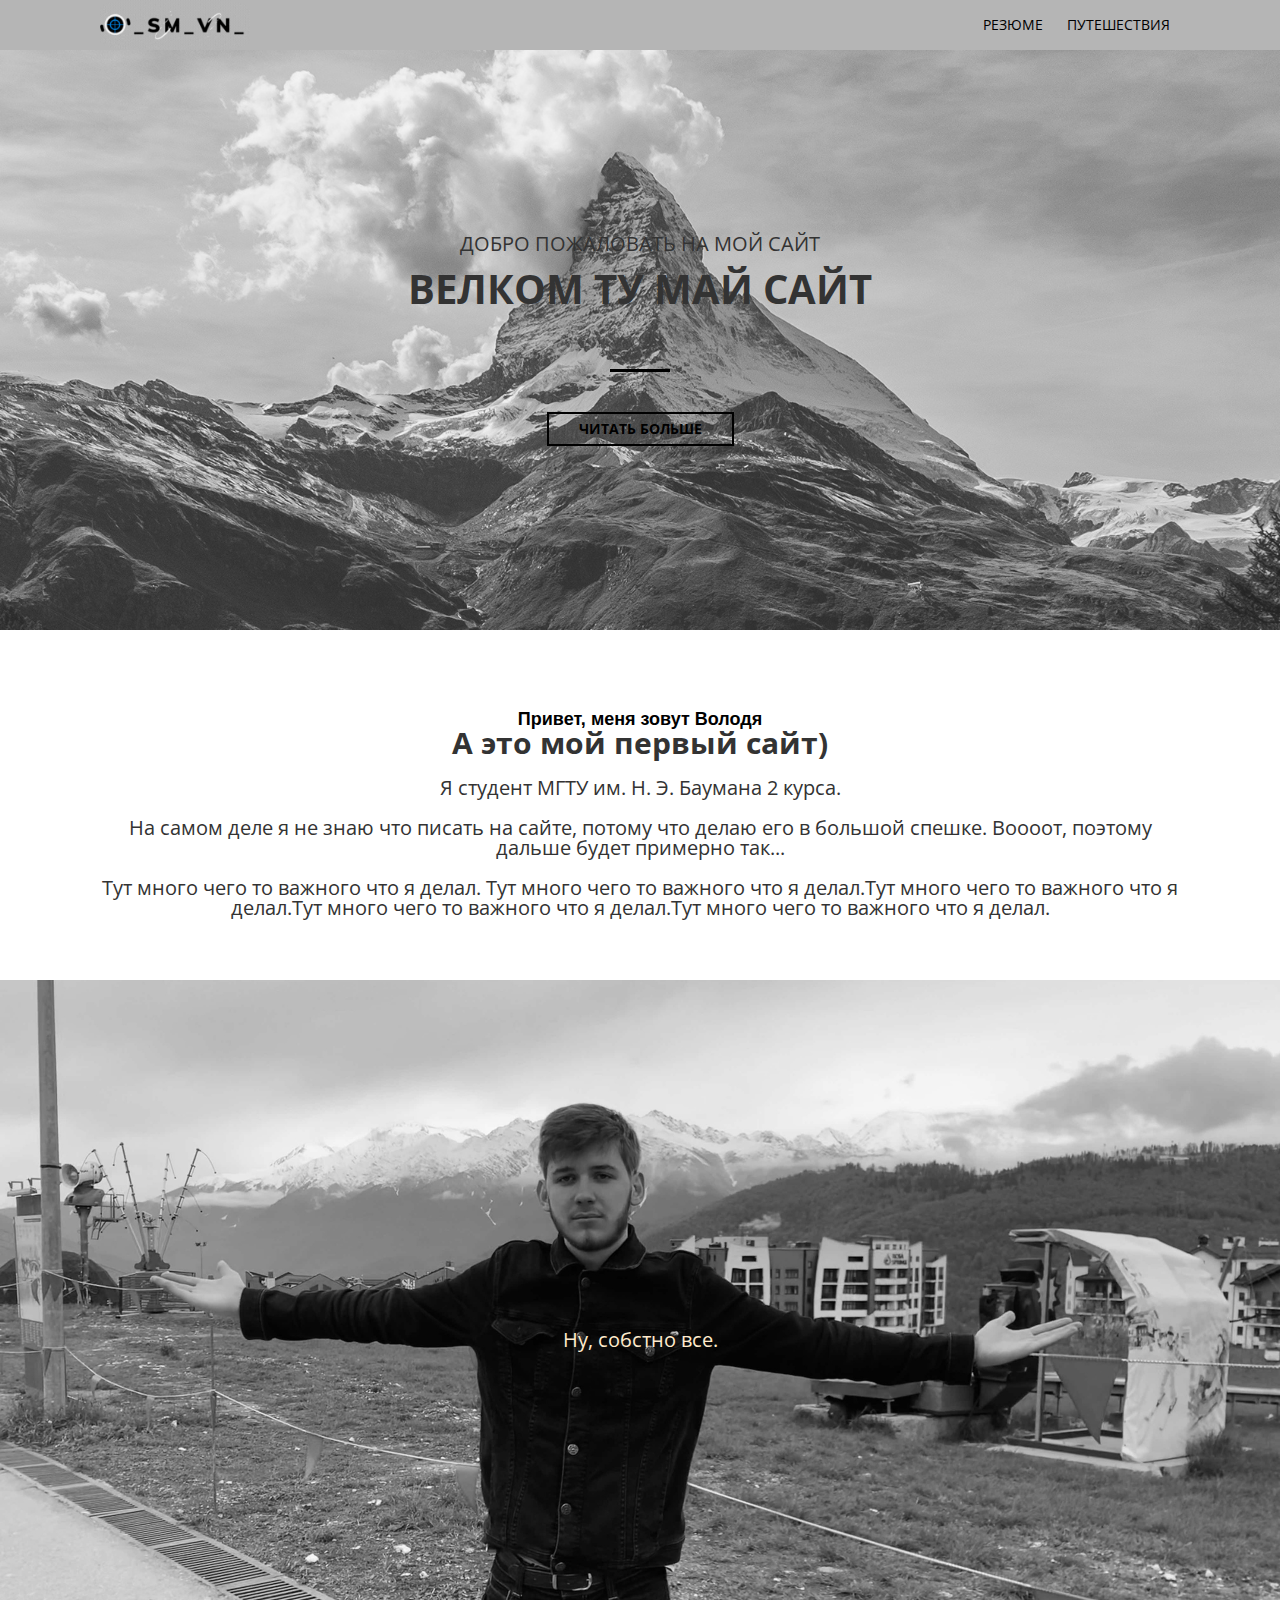
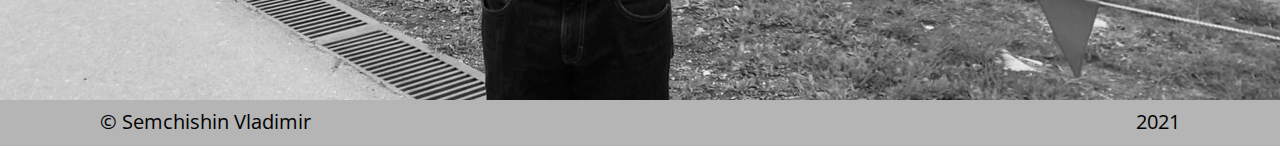
<file: index.html>
<! doctype html>
<html lang="ru">
<head>
    <meta charset="utf-8">
    <link href="" rel="stylesheet">
    <link rel = "preconnect" href = "https://fonts.gstatic.com">
    <link rel="preconnect" href="https://fonts.gstatic.com">
    <link href="https://fonts.googleapis.com/css2?family=Open+Sans:ital,wght@0,300;0,600;1,300&display=swap" rel="stylesheet">
     <link rel="stylesheet" href="style.css">
    <title>Мой сайт</title>
</head>

<body >
<header class="header">
    <div class="container">
        <div class="header__inner">
            <a href="https://www.instagram.com/_sm_vn_/?hl=ru" target="_blank">
            <img class="header__logo" src="Logo .gif">
            </a>
            <nav class="nav">

                <a class="nav__link" href="Резюме.html">Резюме</a>
                <a class="nav__link" href="trevel.html">Путешествия</a>

            </nav>
        </div>

    </div>
</header>

<div class="intro">
    <div class="container">
        <div class="intro__inner">
            <h2 class="intro__suptitle">Добро пожаловать на мой СайТ</h2>
            <h1 class="intro__title">Велком ту май СайТ</h1>

            <a class="btn" href="read_more.html">Читать больше</a>
        </div>
    </div>
</div>

<section class="section">
    <div class="container">
        <div class="section__header">
            <h3 class="section__suptitle">Привет, меня зовут Володя</h3>
            <h2 lass="section__title">А это мой первый сайт)</h2>

            <div class="text">
                <p>Я студент МГТУ им. Н. Э. Баумана 2 курса.</p>
                <p>На самом деле я не знаю что писать на сайте, потому что делаю его в большой спешке. Воооот, поэтому дальше будет примерно так...</p>
                <p>Тут много чего то важного что я делал. Тут много чего то важного что я делал.Тут много чего то важного что я делал.Тут много чего то важного что я делал.Тут много чего то важного что я делал.</p>
            </div>

        </div>
</section>
<div class="photo_text">
    <div class="photo_text_container">
        Ну, собстно все.
    </div>
</div>
<footer class="page-footer">
    <div class="container">
      <p>© Semchishin Vladimir</p>
      <p>2021</p>
    </div>
</footer>
</body>
</html>
</file>
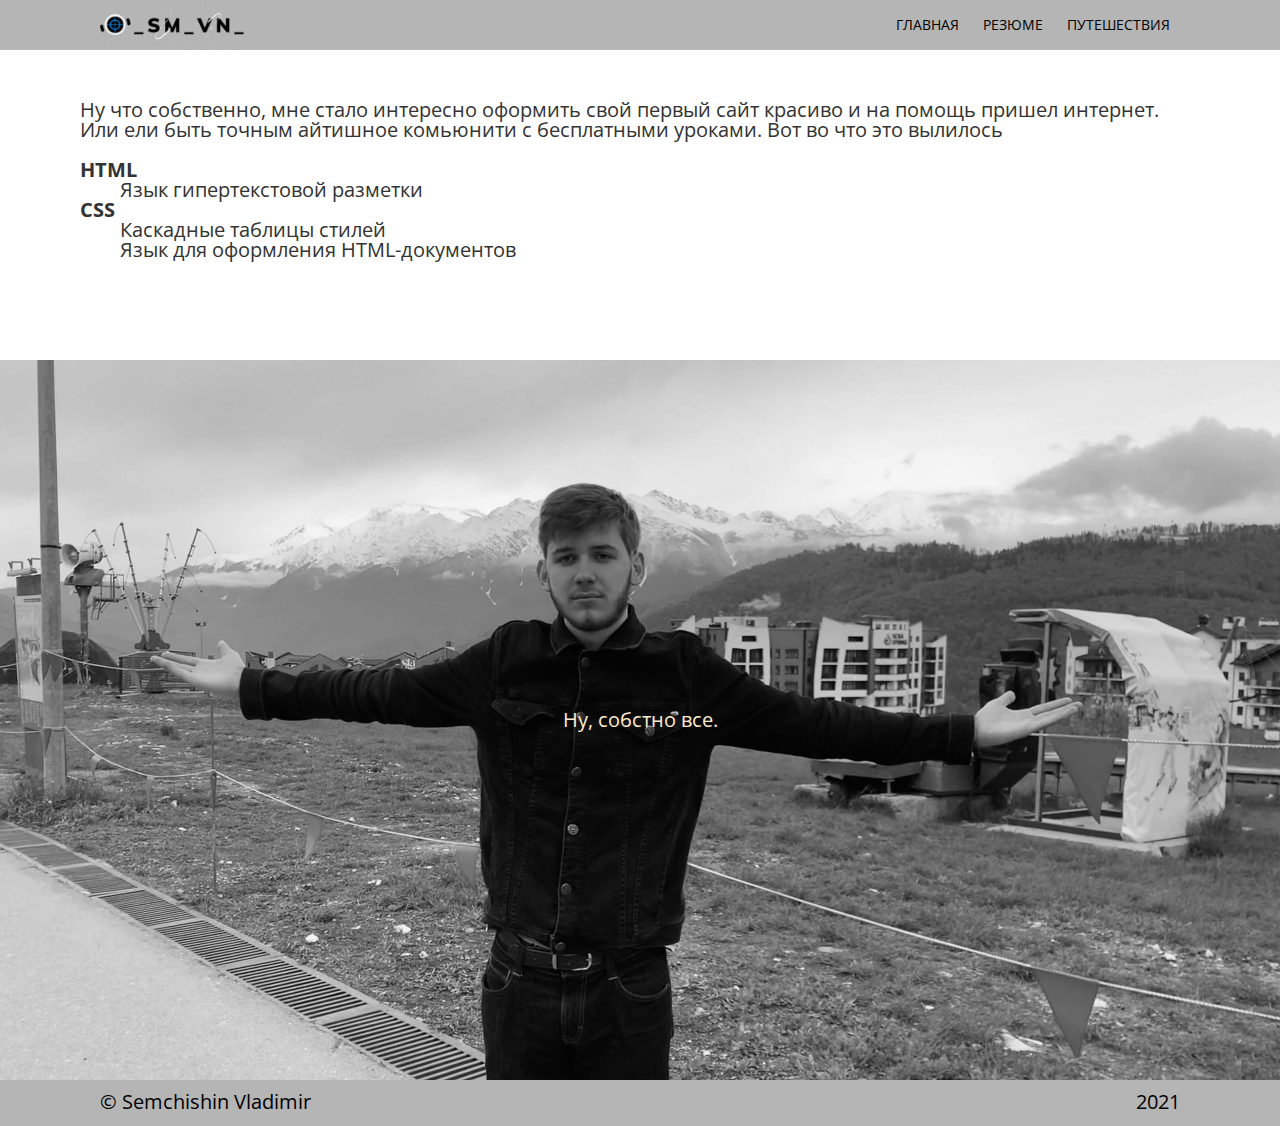
<file: read_more.html>
<! doctype html>
<html lang="ru">
<head>
    <meta charset="utf-8">
    <link href="" rel="stylesheet">
    <link rel = "preconnect" href = "https://fonts.gstatic.com">
    <link rel="preconnect" href="https://fonts.gstatic.com">
    <link href="https://fonts.googleapis.com/css2?family=Open+Sans:ital,wght@0,300;0,600;1,300&display=swap" rel="stylesheet">
     <link rel="stylesheet" href="read.css">
    <title>Большее</title>
</head>
<body>
    <header class="header">
        <div class="container">
            <div class="header__inner">
                <a href="https://www.instagram.com/_sm_vn_/?hl=ru" target="_blank">
                <img class="header__logo" src="Logo .gif">
                </a>
                <nav class="nav">
                    <a class="nav__link" href="index.html">Главная</a>
                    <a class="nav__link" href="Резюме.html">Резюме</a>
                    <a class="nav__link" href="trevel.html">Путешествия</a>

                </nav>
            </div>

        </div>
    </header>
</body>
<div class="section">
    <div class="write">
        <p>Ну что собственно, мне стало интересно оформить свой первый сайт красиво и на помощь пришел интернет. Или ели быть точным айтишное комьюнити с бесплатными уроками. Вот во что это вылилось</p>
        <dl>
            <dt><b>HTML</b></dt>
            <dd>Язык гипертекстовой разметки</dd>
            <dt><b>CSS</b></dt>
            <dd>Каскадные таблицы стилей</dd>
            <dd>Язык для оформления HTML-документов</dd>
        </dl>
    </div>
</div>
<div class="photo_text">
    <div class="photo_text_container">
        Ну, собстно все.
    </div>
</div>
<footer class="page-footer">
    <div class="container">
      <p>© Semchishin Vladimir</p>
      <p>2021</p>
    </div>
</footer>
</html>
</file>
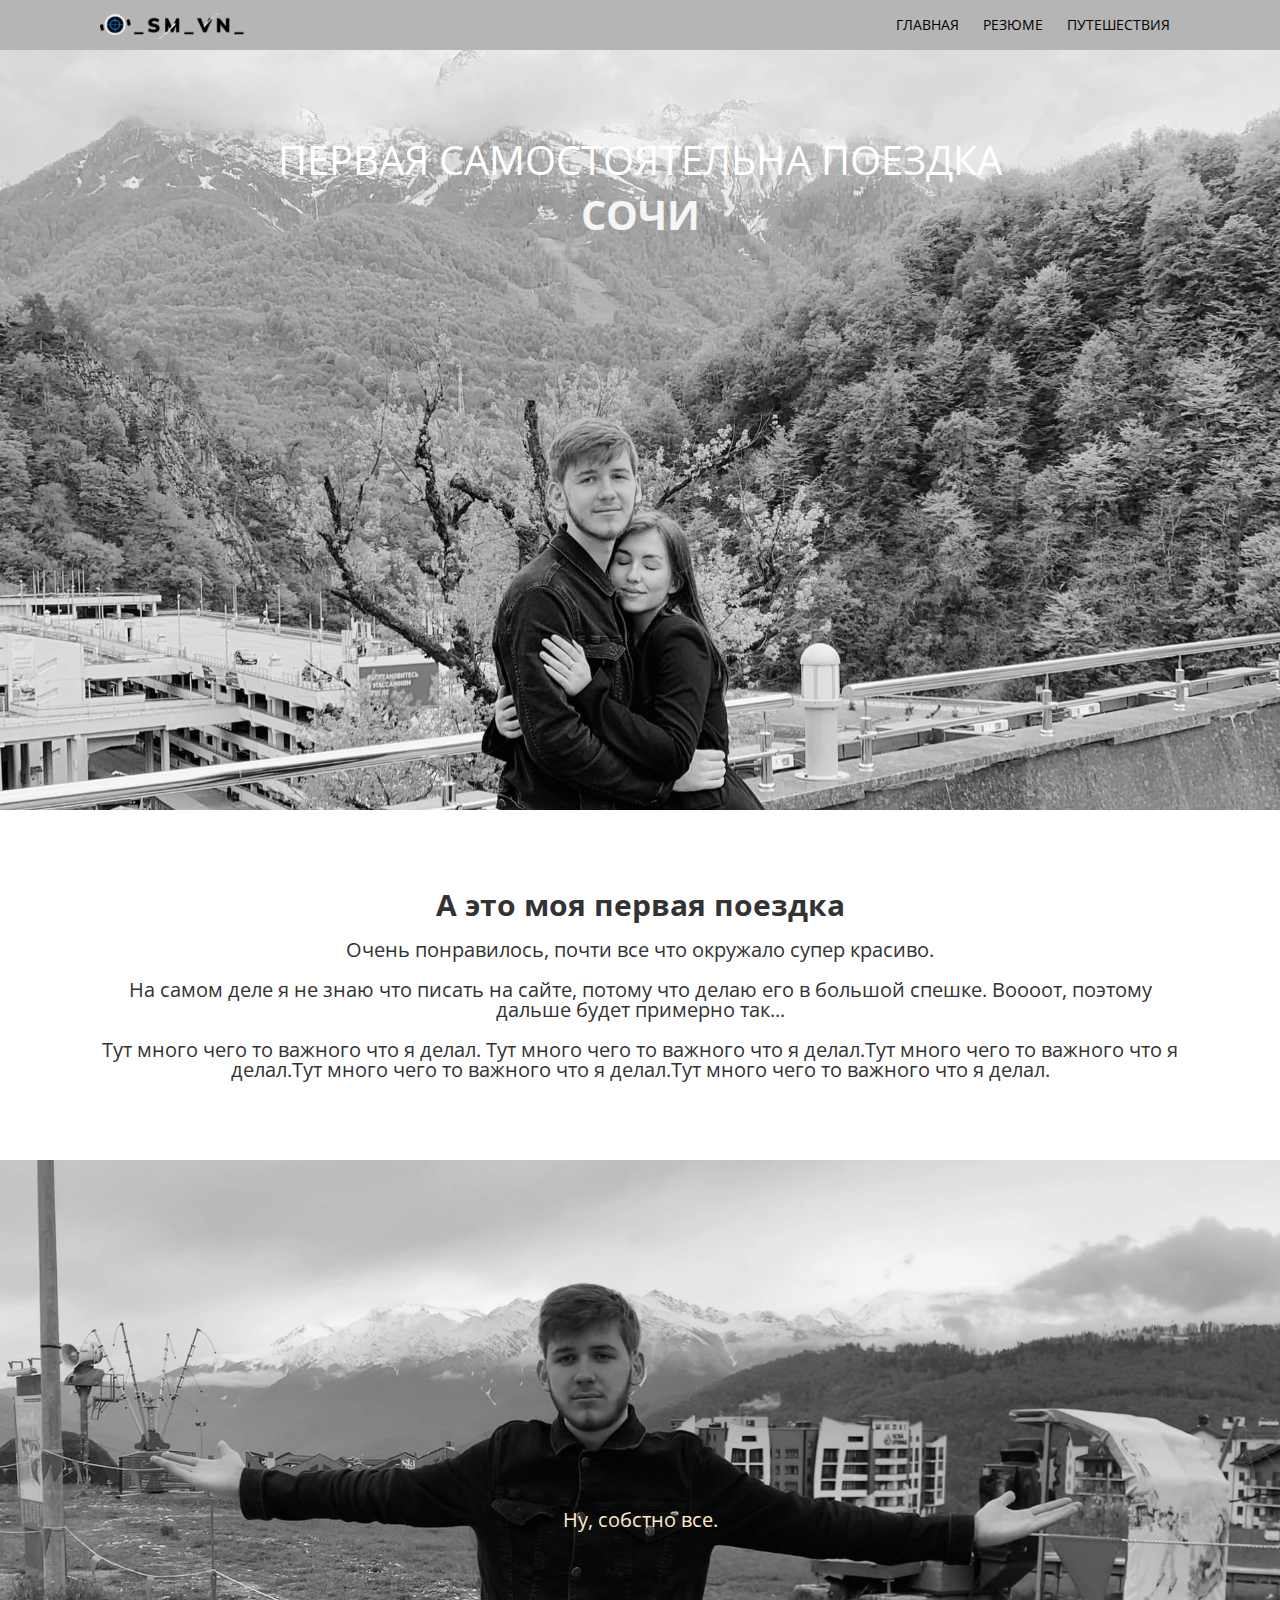
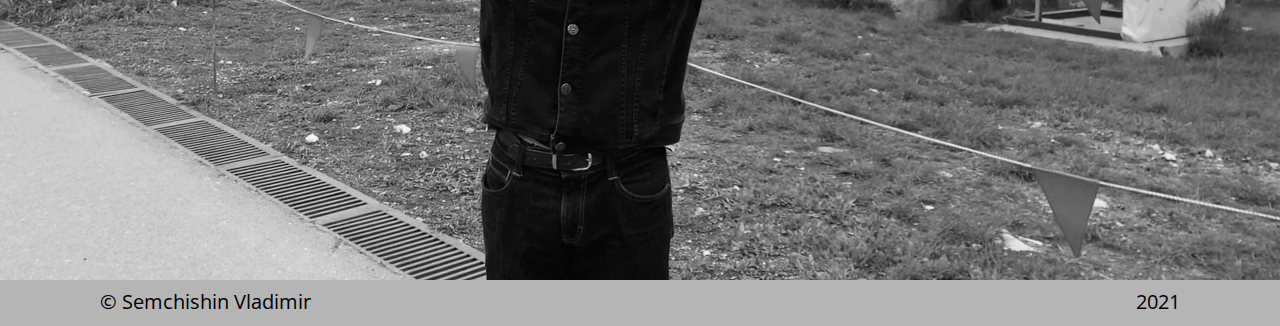
<file: trevel.html>
<! doctype html>
<html lang="ru">
<head>
    <meta charset="utf-8">
    <link href="" rel="stylesheet">
    <link rel = "preconnect" href = "https://fonts.gstatic.com">
    <link rel="preconnect" href="https://fonts.gstatic.com">
    <link href="https://fonts.googleapis.com/css2?family=Open+Sans:ital,wght@0,300;0,600;1,300&display=swap" rel="stylesheet">
     <link rel="stylesheet" href="trevel.css">
    <title>Мои путешествия</title>
</head>
<body>
    <header class="header">
        <div class="container">
            <div class="header__inner">
                <a href="https://www.instagram.com/_sm_vn_/?hl=ru" target="_blank">
                <img class="header__logo" src="Logo .gif">
                </a>
                <nav class="nav">
                    <a class="nav__link" href="index.html">Главная</a>
                    <a class="nav__link" href="Резюме.html">Резюме</a>
                    <a class="nav__link" href="trevel.html">Путешествия</a>

                </nav>
            </div>

        </div>
    </header>
</body>
<div class="intro">
    <div class="container">
        <div class="intro__inner">
            <h2 class="intro__suptitle">Первая самостоятельна поездка</h2>
            <h1 class="intro__title">СОЧИ</h1>
        </div>
    </div>
</div>
<section class="section">
    <div class="container">
        <div class="section__header">
            <h2 lass="section__title">А это моя первая поездка</h2>

            <div class="text">
                <p>Очень понравилось, почти все что окружало супер красиво.</p>
                <p>На самом деле я не знаю что писать на сайте, потому что делаю его в большой спешке. Воооот, поэтому дальше будет примерно так...</p>
                <p>Тут много чего то важного что я делал. Тут много чего то важного что я делал.Тут много чего то важного что я делал.Тут много чего то важного что я делал.Тут много чего то важного что я делал.</p>
            </div>

        </div>
</section>
<div class="photo_text">
    <div class="photo_text_container">
        Ну, собстно все.
    </div>
</div>
<footer class="page-footer">
    <div class="container">
      <p>© Semchishin Vladimir</p>
      <p>2021</p>
    </div>
</footer>
</html>
</file>
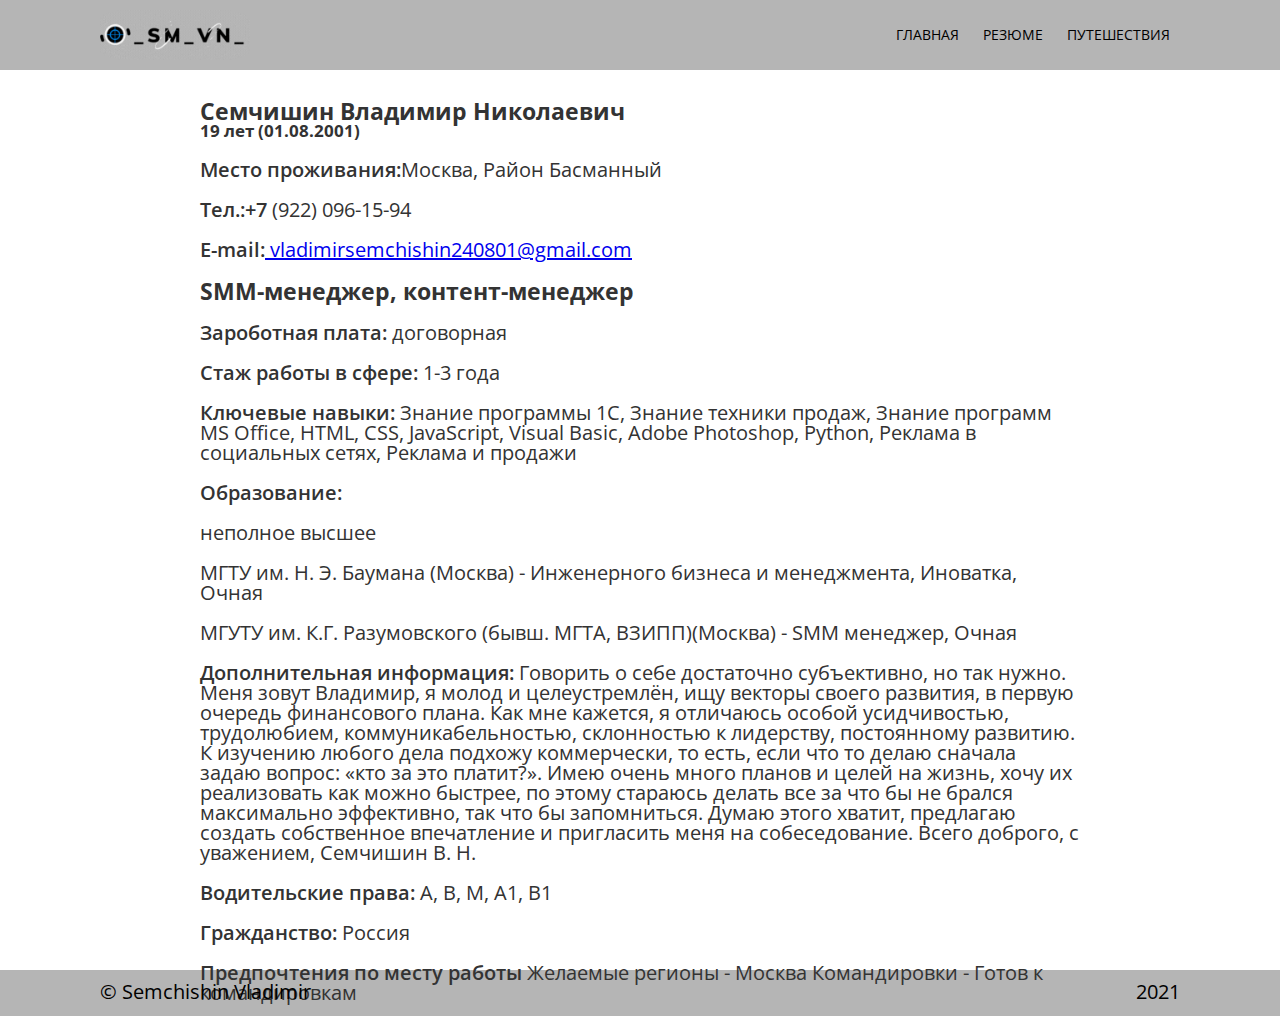
<file: Резюме.html>
<! doctype html>
<html lang="ru">
<head>
    <meta charset="utf-8">
    <link href="" rel="stylesheet">
    <link rel = "preconnect" href = "https://fonts.gstatic.com">
    <link rel="preconnect" href="https://fonts.gstatic.com">
    <link href="https://fonts.googleapis.com/css2?family=Open+Sans:ital,wght@0,300;0,600;1,300&display=swap" rel="stylesheet">
     <link rel="stylesheet" href="Резюме.css">
    <title>Мое резюме</title>
</head>
<body>
    <header class="header">
        <div class="container">
            <div class="header__inner">
                <a href="https://www.instagram.com/_sm_vn_/?hl=ru" target="_blank">
                <img class="header__logo" src="Logo .gif">
                </a>
                <nav class="nav">
                    <a class="nav__link" href="index.html">Главная</a>
                    <a class="nav__link" href="Резюме.html">Резюме</a>
                    <a class="nav__link" href="trevel.html">Путешествия</a>

                </nav>
            </div>

        </div>
    </header>

    <header>
        <div class="summary">
            <div class="summary_header">
                <div class="heading">
                    <h3>Семчишин Владимир Николаевич</h3>
                    <h5>19 лет (01.08.2001)</h5>
                </div>
                <div class="info">
                    <dl>
                        <p><span class="name_head">Место проживания:</span><span class="расшифровка">Москва, Район Басманный</span>
                        </p>
                        <p><dt><span class="name_head">Тел.:+7</span> <span class="расшифровка">(922) 096-15-94</span>
                        </p>
                        <p><span class="name_head">E-mail:</span><span class="расшифровка"><a href="vladimirsemchishin240801@gmail.com
                            "> vladimirsemchishin240801@gmail.com
                        </a></span>
                        </p>
                    </dl>
                </div>
                <div class="summary_name">
                    <h3>SMM-менеджер, контент-менеджер</h3>
                </div>
                <div class="osnova">
                    <p>
                        <span class="name_head">Зароботная плата:</span>
                        <span class="расшифровка">договорная</span>
                    </p>
                    <p>
                        <span class="name_head">Стаж работы
                            в сфере:</span>
                        <span class="расшифровка">1-3 года
                        </span>
                    </p>

                    <p>
                        <span class="name_head">Ключевые навыки:</span>
                        <span class="расшифровка">Знание программы 1С, Знание техники продаж, Знание программ MS Office, HTML,
                        CSS, JavaScript, Visual Basic, Adobe Photoshop, Python, Реклама в социальных сетях, Реклама и продажи</span>
                    </p>

                    <p>
                        <span class="name_head">Образование:</span>
                        <span class="расшифровка">

                        <p>неполное высшее</p>
                        <p>МГТУ им. Н. Э. Баумана (Москва) - Инженерного бизнеса и менеджмента, Иноватка, Очная </p>
                        <p>МГУТУ им. К.Г. Разумовского (бывш. МГТА, ВЗИПП)(Москва) - SMM менеджер, Очная</p>
                        </span>
                    </p>

                    <p>
                        <span class="name_head">Дополнительная
                            информация:</span>
                        <span class="расшифровка">Говорить о себе достаточно субъективно, но так нужно.
                            Меня зовут Владимир, я молод и целеустремлён, ищу векторы своего развития, в
                            первую очередь финансового плана. Как мне кажется, я отличаюсь особой
                            усидчивостью, трудолюбием, коммуникабельностью, склонностью к лидерству,
                            постоянному развитию. К изучению любого дела подхожу коммерчески, то есть,
                            если что то делаю сначала задаю вопрос: «кто за это платит?». Имею очень много
                            планов и целей на жизнь, хочу их реализовать как можно быстрее, по этому
                            стараюсь делать все за что бы не брался максимально эффективно, так что бы
                            запомниться. Думаю этого хватит, предлагаю создать собственное впечатление и пригласить
                            меня на собеседование.
                            Всего доброго, с уважением, Семчишин В. Н.</span>
                    </p>

                    <p>
                        <span class="name_head">Водительские права:</span>
                        <span class="расшифровка">A, B, M, A1, B1</span>
                    </p>
                    <p>
                        <span class="name_head"> Гражданство:</span>
                        <span class="расшифровка">Россия</span>
                    </p>
                    <p>
                        <span class="name_head">Предпочтения по месту работы
                        </span>
                        <span class="расшифровка">
                            Желаемые регионы - Москва
                            Командировки - Готов к командировкам
                        </span>
                    </p>
                </div>
            </div>
        </div>
    </header>
</body>
<footer class="page-footer">
    <div class="container">
      <p>© Semchishin Vladimir</p>
      <p>2021</p>
    </div>
</footer>
</html>
</file>
<file: style.css>
body{
    margin: 0;
    font-family: 'Open Sans', sans-serif;


    font-size: 20px; /*Размер шрифта*/
    line-height: 1;
    color: #333;
}

*, *:before, *:after{
    box-sizing: border-box;
}

/* Сделаем так, что бы не было заводсткого отступа свехру у заголовков */
h1,h2,h3,h4,h5,h6{ margin:0;}


/* Контейнер */
.container{
    width: 100%;
    max-width: 1080px;
    margin:0 auto;
}

/* Слайд1 */
.intro{
    display: flex;
    flex-direction: column;
    justify-content: center;
    width: 100%;
    height: 70vh;  /*100vh - один экран посетителя */
    background: url("mountain.jpg") center no-repeat;
    background-size: cover; /*Чтобы занимала всю площадь экрана */
    text-align:center;


}

/*Создали специальный контейнер intro__inner для того что бы запись была по центру с отступами */
.intro__inner{
    width: 100%;
    max-width: 880px;
    margin: 0 auto;
}


.intro__title{
    font-size: 40;
    font-weight: 700;
    text-transform: uppercase;
    text-align:center;
    line-height: 1;
}

/*делаем полоску вводя псевдо элемент*/
.intro__title:after{
    content: "";
    display: block;
    width: 60px;
    height: 3px;
    background-color: black;
    margin: 60px auto 40;
}

.intro__suptitle{
    margin-bottom: 15px;
    padding-top: 50px;
    font-size: 20;
    font-weight: 400;
    text-transform: uppercase;
    text-align:center;
    line-height: 1;
}


/* header
*/
.header{
    width: 100%;
    position: absolute;
    top: 0;
    left: 0;
    right: 0;
    z-index: 1000; /*Чтоб был поверх всего*/
    height: 50px;
    width: 100%;
    background-color: #B5B5B5;
}

/*Делаем логотип справа а ссылки слева*/
.header__inner{
    display: flex;
    justify-content: space-between;
    align-items: center;

    padding-top: 0px;

}

.header__logo{
    height: 50px;
    border-radius:20%;

}

.nav{
    font-size: 14px;
    text-transform: uppercase; /*Все буквы заглавные*/
}

.nav__link{
    display: inline-block;   /*Все ссылки идут строкой*/
    vertical-align: top;
    margin: 0 10px;
    position: relative; /*указываем ссылку родителя*/

    color:black;
    text-decoration: none; /*Уберем подчеркивание снизу*/
    transition: color .1s linear;
}

/*Что бы при наведении показывалась полоска под ссылкой*/
.nav__link::after{ /*after - псевдо элемент благодаря которому мы сделали полоску*/
    content: "";
    display: block;
    width: 100%;
    height: 2px;


    background-color: gray; /*цвет полоски*/
    opacity: 0; /*плавное появление линии от 0 до 1*/

    position: absolute; /*привязываем полоску к ссылке, указывая у самой ссылки позицию relative*/
    top: 100%;
    left: 0;
    z-index: 1;

    transition: opasity .1s linear; /*плавное появление линии от 0 до 1*/
}
.nav__link:hover{ /*Изменение цвета при наведении*/
    color:gray;
}
 .nav__link:hover:after{ /*показ полоски под ссылкой при наведении*/
    opacity: 1; /*плавное появление линии от 0 до 1*/
 }

/*Кнопка*/
.btn{
    display: inline-block;
    vertical-align: top;
    padding: 8px 30px;

    border: 2px solid black;

    font-size: 14px;
    font-weight: 700;
    color:black;
    text-transform: uppercase;
    text-decoration: none;

    transition: color .2s linear, background-color .2s linear;


}

.btn:hover{
    background-color: black;
    color: gray;
}

/*НОВЫЙ СЛАЙД!!!!!!!!!!!!!!!!*/

.section{
    padding: 80px;

}
.section__header{
    width: 100%;
    height: 150px;
    margin: 0 auto 40px;

    text-align: center;
}

.section__suptitle{
    font-family: sans-serif;
    font-size: 18px;
    color: black;
}
.section__title{
    font-family: sans-serif;
    font-size: 20px;
    color: black;
    text-transform: uppercase;
}
.section__title::after{
    content: "";
    display: block;
    width: 60px;
    height: 3px;
    margin: 30 auto 0;

    background-color:black;
}

.photo_text{
    display: flex;
    flex-direction: column;
    justify-content: center;
    width: 100%;
    height: 80vh;  /*100vh - один экран посетителя */
    background: url("я.jpg") center no-repeat;
    background-size: cover; /*Чтобы занимала всю площадь экрана */
    text-align:center;

}

.photo_text_container{
    width: 100%;
    max-width: 880px;
    margin: 0 auto;
    color: blanchedalmond;
}

.page-footer {
    margin-top: auto;
    color: black;
    background-color: #B5B5B5;
  }

.page-footer .container {
    display: flex;
    align-items: center;
    justify-content: space-between;
    padding-top: 12px;
    padding-bottom: 14px;
  }

  .page-footer p {
    margin: 0;
    padding: 0;
  }
</file>
<file: read.css>
body{
    margin: 0;
    font-family: 'Open Sans', sans-serif;


    font-size: 20px; /*Размер шрифта*/
    line-height: 1;
    color: #333;
}

*, *:before, *:after{
    box-sizing: border-box;
}

/* Сделаем так, что бы не было заводсткого отступа свехру у заголовков */
h1,h2,h3,h4,h5,h6{ margin:0;}


/* Контейнер */
.container{
    width: 100%;
    max-width: 1080px;
    margin:0 auto;
}

/* Слайд1 */
.intro{
    display: flex;
    flex-direction: column;
    justify-content: center;
    width: 100%;
    height: 70vh;  /*100vh - один экран посетителя */
    background: url("../image/mountain.jpg") center no-repeat;
    background-size: cover; /*Чтобы занимала всю площадь экрана */
    text-align:center;


}

/*Создали специальный контейнер intro__inner для того что бы запись была по центру с отступами */
.intro__inner{
    width: 100%;
    max-width: 880px;
    margin: 0 auto;
}


.intro__title{
    font-size: 40;
    font-weight: 700;
    text-transform: uppercase;
    text-align:center;
    line-height: 1;
}

/*делаем полоску вводя псевдо элемент*/
.intro__title:after{
    content: "";
    display: block;
    width: 60px;
    height: 3px;
    background-color: black;
    margin: 60px auto 40;
}

.intro__suptitle{
    margin-bottom: 15px;
    padding-top: 50px;
    font-size: 20;
    font-weight: 400;
    text-transform: uppercase;
    text-align:center;
    line-height: 1;
}


/* header
*/
.header{
    width: 100%;
    position: absolute;
    top: 0;
    left: 0;
    right: 0;
    z-index: 1000; /*Чтоб был поверх всего*/
    height: 50px;
    width: 100%;
    background-color: #B5B5B5;
}

/*Делаем логотип справа а ссылки слева*/
.header__inner{
    display: flex;
    justify-content: space-between;
    align-items: center;

    padding-top: 0px;

}

.header__logo{
    height: 50px;
    border-radius:20%;

}

.nav{
    font-size: 14px;
    text-transform: uppercase; /*Все буквы заглавные*/
}

.nav__link{
    display: inline-block;   /*Все ссылки идут строкой*/
    vertical-align: top;
    margin: 0 10px;
    position: relative; /*указываем ссылку родителя*/

    color:black;
    text-decoration: none; /*Уберем подчеркивание снизу*/
    transition: color .1s linear;
}

/*Что бы при наведении показывалась полоска под ссылкой*/
.nav__link::after{ /*after - псевдо элемент благодаря которому мы сделали полоску*/
    content: "";
    display: block;
    width: 100%;
    height: 2px;


    background-color: gray; /*цвет полоски*/
    opacity: 0; /*плавное появление линии от 0 до 1*/

    position: absolute; /*привязываем полоску к ссылке, указывая у самой ссылки позицию relative*/
    top: 100%;
    left: 0;
    z-index: 1;

    transition: opasity .1s linear; /*плавное появление линии от 0 до 1*/
}
.nav__link:hover{ /*Изменение цвета при наведении*/
    color:gray;
}
 .nav__link:hover:after{ /*показ полоски под ссылкой при наведении*/
    opacity: 1; /*плавное появление линии от 0 до 1*/
 }

/*Кнопка*/
.btn{
    display: inline-block;
    vertical-align: top;
    padding: 8px 30px;

    border: 2px solid black;

    font-size: 14px;
    font-weight: 700;
    color:black;
    text-transform: uppercase;
    text-decoration: none;

    transition: color .2s linear, background-color .2s linear;


}

.btn:hover{
    background-color: black;
    color: gray;
}

/*НОВЫЙ СЛАЙД!!!!!!!!!!!!!!!!*/

.section{
    padding: 80px;

}
.section__header{
    width: 100%;
    height: 150px;
    margin: 0 auto 40px;

    text-align: center;
}

.section__suptitle{
    font-family: sans-serif;
    font-size: 18px;
    color: black;
}
.section__title{
    font-family: sans-serif;
    font-size: 20px;
    color: black;
    text-transform: uppercase;
}
.section__title::after{
    content: "";
    display: block;
    width: 60px;
    height: 3px;
    margin: 30 auto 0;

    background-color:black;
}

.photo_text{
    display: flex;
    flex-direction: column;
    justify-content: center;
    width: 100%;
    height: 80vh;  /*100vh - один экран посетителя */
    background: url("я.jpg") center no-repeat;
    background-size: cover; /*Чтобы занимала всю площадь экрана */
    text-align:center;

}

.photo_text_container{
    width: 100%;
    max-width: 880px;
    margin: 0 auto;
    color: blanchedalmond;
}

.page-footer {
    margin-top: auto;
    color: black;
    background-color: #B5B5B5;
  }

.page-footer .container {
    display: flex;
    align-items: center;
    justify-content: space-between;
    padding-top: 12px;
    padding-bottom: 14px;
  }

  .page-footer p {
    margin: 0;
    padding: 0;
  }
</file>
<file: trevel.css>
body{
    margin: 0;
    font-family: 'Open Sans', sans-serif;


    font-size: 20px; /*Размер шрифта*/
    line-height: 1;
    color: #333;
}

*, *:before, *:after{
    box-sizing: border-box;
}

/* Сделаем так, что бы не было заводсткого отступа свехру у заголовков */
h1,h2,h3,h4,h5,h6{ margin:0;}


/* Контейнер */
.container{
    width: 100%;
    max-width: 1080px;
    margin:0 auto;
}

/* Слайд1 */
.intro{
    display: flex;
    flex-direction: column;
    padding-top: 130px;
    width: 100%;
    height: 90vh;  /*100vh - один экран посетителя */
    background: url("2я.jpg") center no-repeat;
    background-size: cover; /*Чтобы занимала всю площадь экрана */
    text-align:center;


}

/*Создали специальный контейнер intro__inner для того что бы запись была по центру с отступами */
.intro__inner{
    width: 100%;
    max-width: 880px;
    margin: 0 auto;
}


.intro__title{
    font-size: 40;
    font-weight: 700;
    text-transform: uppercase;
    text-align:center;
    line-height: 1;
    color: whitesmoke;
}



.intro__suptitle{
    margin-bottom: 15px;
    padding-top: 10px;
    font-size: 40;
    font-weight: 400;
    text-transform: uppercase;
    text-align:center;
    line-height: 1;
    color: white;
}


/* header
*/
.header{
    width: 100%;
    position: absolute;
    top: 0;
    left: 0;
    right: 0;
    z-index: 1000; /*Чтоб был поверх всего*/
    height: 50px;
    width: 100%;
    background-color: #B5B5B5;
}

/*Делаем логотип справа а ссылки слева*/
.header__inner{
    display: flex;
    justify-content: space-between;
    align-items: center;

    padding-top: 0px;

}

.header__logo{
    height: 50px;
    border-radius:20%;

}

.nav{
    font-size: 14px;
    text-transform: uppercase; /*Все буквы заглавные*/
}

.nav__link{
    display: inline-block;   /*Все ссылки идут строкой*/
    vertical-align: top;
    margin: 0 10px;
    position: relative; /*указываем ссылку родителя*/

    color:black;
    text-decoration: none; /*Уберем подчеркивание снизу*/
    transition: color .1s linear;
}

/*Что бы при наведении показывалась полоска под ссылкой*/
.nav__link::after{ /*after - псевдо элемент благодаря которому мы сделали полоску*/
    content: "";
    display: block;
    width: 100%;
    height: 2px;


    background-color: gray; /*цвет полоски*/
    opacity: 0; /*плавное появление линии от 0 до 1*/

    position: absolute; /*привязываем полоску к ссылке, указывая у самой ссылки позицию relative*/
    top: 100%;
    left: 0;
    z-index: 1;

    transition: opasity .1s linear; /*плавное появление линии от 0 до 1*/
}
.nav__link:hover{ /*Изменение цвета при наведении*/
    color:gray;
}
 .nav__link:hover:after{ /*показ полоски под ссылкой при наведении*/
    opacity: 1; /*плавное появление линии от 0 до 1*/
 }

/*Кнопка*/
.btn{
    display: inline-block;
    vertical-align: top;
    padding: 8px 30px;

    border: 2px solid black;

    font-size: 14px;
    font-weight: 700;
    color:black;
    text-transform: uppercase;
    text-decoration: none;

    transition: color .2s linear, background-color .2s linear;


}

.btn:hover{
    background-color: black;
    color: gray;
}

/*НОВЫЙ СЛАЙД!!!!!!!!!!!!!!!!*/

.section{
    padding: 80px;

}
.section__header{
    width: 100%;
    height: 150px;
    margin: 0 auto 40px;

    text-align: center;
}

.section__suptitle{
    font-family: sans-serif;
    font-size: 18px;
    color: black;
}
.section__title{
    font-family: sans-serif;
    font-size: 20px;
    color: black;
    text-transform: uppercase;
}
.section__title::after{
    content: "";
    display: block;
    width: 60px;
    height: 3px;
    margin: 30 auto 0;

    background-color:black;
}

.photo_text{
    display: flex;
    flex-direction: column;
    justify-content: center;
    width: 100%;
    height: 80vh;  /*100vh - один экран посетителя */
    background: url("я.jpg") center no-repeat;
    background-size: cover; /*Чтобы занимала всю площадь экрана */
    text-align:center;

}

.photo_text_container{
    width: 100%;
    max-width: 880px;
    margin: 0 auto;
    color: blanchedalmond;
}

.page-footer {
    margin-top: auto;
    color: black;
    background-color: #B5B5B5;
  }

.page-footer .container {
    display: flex;
    align-items: center;
    justify-content: space-between;
    padding-top: 12px;
    padding-bottom: 14px;
  }

  .page-footer p {
    margin: 0;
    padding: 0;
  }
</file>
<file: Резюме.css>
body{
    margin: 0;
    font-family: 'Open Sans', sans-serif;


    font-size: 20px; /*Размер шрифта*/
    line-height: 1;
    color: #333;
}

*, *:before, *:after{
    box-sizing: border-box;
}

/* Сделаем так, что бы не было заводсткого отступа свехру у заголовков */
h1,h2,h3,h4,h5,h6{ margin:0;}
/* Контейнер */
.container{
    width: 100%;
    max-width: 1080px;
    margin:0 auto;
}
/* header
*/
.header{
    width: 100%;
    position: absolute;
    top: 0;
    left: 0;
    right: 0;
    z-index: 1000; /*Чтоб был поверх всего*/
    height: 70px;
    width: 100%;
    background-color: #B5B5B5;

}

/*Делаем логотип справа а ссылки слева*/
.header__inner{
    display: flex;
    justify-content: space-between;
    align-items: center;

    padding-top: 10px;

}

.header__logo{
    height: 50px;
    border-radius:20%;

}.nav{
    font-size: 14px;
    text-transform: uppercase; /*Все буквы заглавные*/
}

.nav__link{
    display: inline-block;   /*Все ссылки идут строкой*/
    vertical-align: top;
    margin: 0 10px;
    position: relative; /*указываем ссылку родителя*/

    color:black;
    text-decoration: none; /*Уберем подчеркивание снизу*/
    transition: color .1s linear;
}

/*Что бы при наведении показывалась полоска под ссылкой*/
.nav__link::after{ /*after - псевдо элемент благодаря которому мы сделали полоску*/
    content: "";
    display: block;
    width: 100%;
    height: 2px;


    background-color: gray; /*цвет полоски*/
    opacity: 0; /*плавное появление линии от 0 до 1*/

    position: absolute; /*привязываем полоску к ссылке, указывая у самой ссылки позицию relative*/
    top: 100%;
    left: 0;
    z-index: 1;

    transition: opasity .1s linear; /*плавное появление линии от 0 до 1*/
}
.nav__link:hover{ /*Изменение цвета при наведении*/
    color:gray;
}
 .nav__link:hover:after{ /*показ полоски под ссылкой при наведении*/
    opacity: 1; /*плавное появление линии от 0 до 1*/
 }


.summary{
    width: 100%;
    max-width: 880px;
    height: 100px;
    margin: 100 auto 40px;

    text-align: left;
}



.name_head{
    font-weight: 600;
}

.page-footer {
    margin-top: 70ch;
    color: black;
    background-color: #B5B5B5;

  }

.page-footer .container {
    display: flex;
    align-items: center;
    justify-content: space-between;
    padding-top: 12px;
    padding-bottom: 14px;
  }

  .page-footer p {
    margin: 0;
    padding: 0;
  }
</file>
